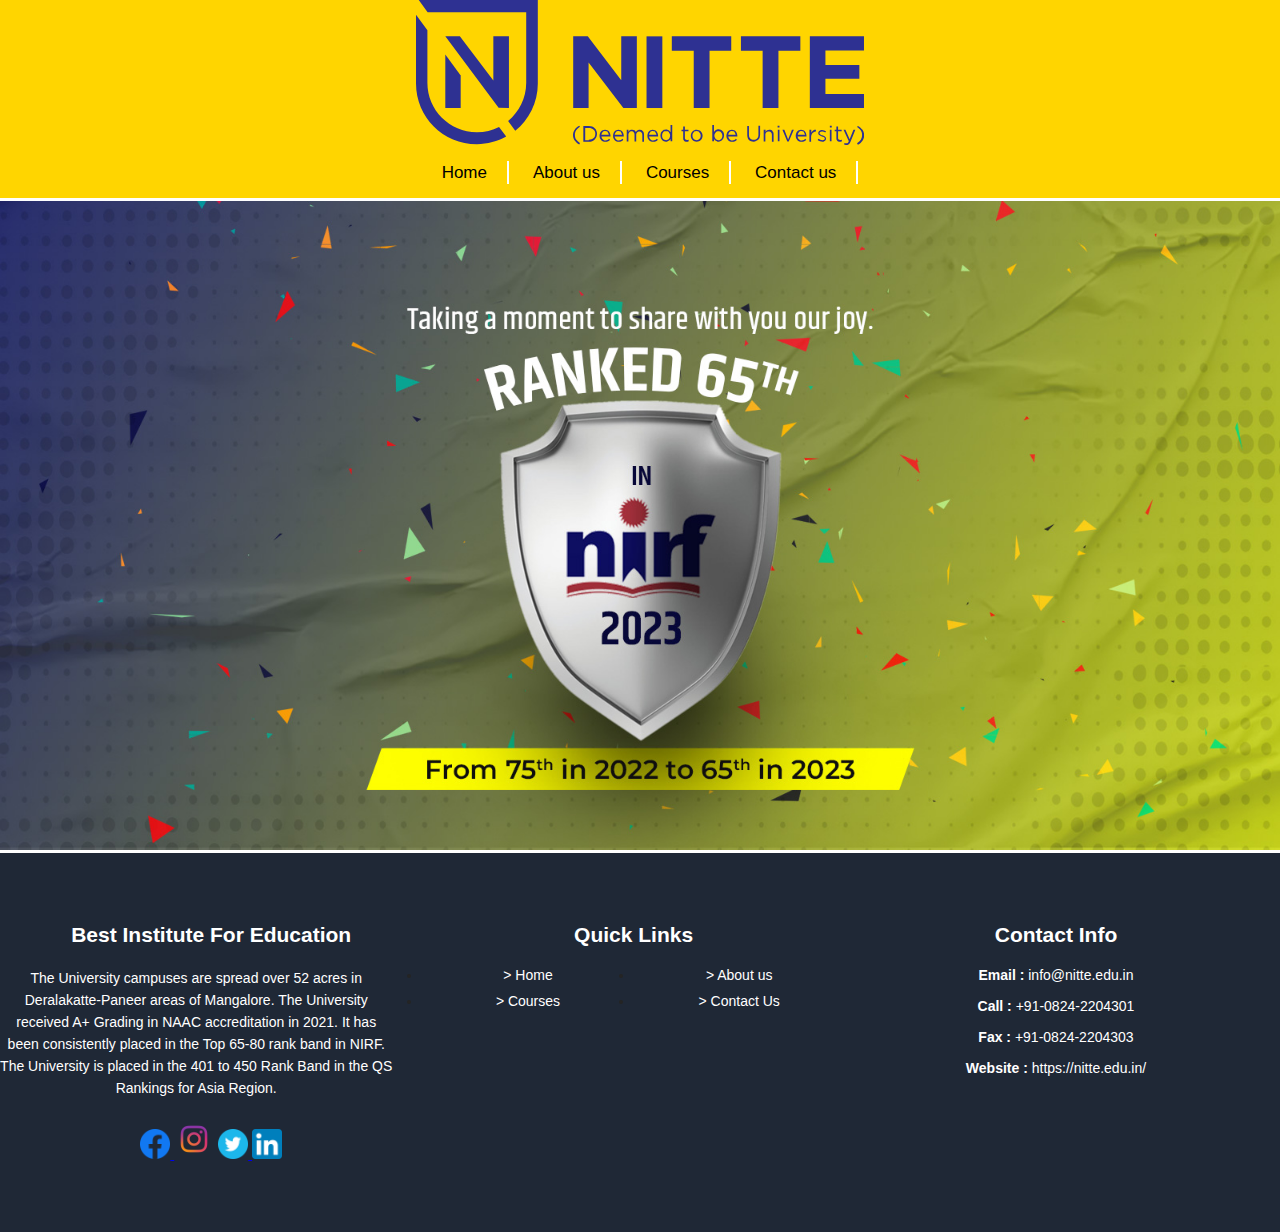
<file: index.html>
<!DOCTYPE html>
<html lang="en">
<head>
    <meta charset="UTF-8">
    <meta name="viewport" content="width=device-width, initial-scale=1.0">
    <title>Nitte Education</title>
    <link rel="stylesheet" href="style.css">
</head>
<body>
   
<div class="container">
    <img src="NITTE_Deemed_Univerity_logo.svg" class="logo">
    </div>
<nav>
    <div class="container"> 
       <a href="#">Home</a> 
       <a href="aboutus.html">About us</a> 
      <a href="cse.html">Courses</a>
       <a href="contact.html">Contact us</a> 
    </div>
 </nav>
 
<div class="slider">
    <img src="slider.jpg">
    </div>
   
   
<div class="footer">
    <div class="container">
       <div class="footer-sect">
          <h2>Best Institute For Education</h2>
          <p>The University campuses are spread over 52 acres in Deralakatte-Paneer areas of Mangalore. The University received A+ Grading in NAAC accreditation in 2021. It has been consistently placed in the Top 65-80 rank band in NIRF. The University is placed in the 401 to 450 Rank Band in the QS Rankings for Asia Region.</p>
          <a href="https://www.facebook.com/NITTEedu/"><img src="fb.png" style="width: 30px;" > </a>
          <a href="https://www.instagram.com/nitteeducation/?hl=en"><img src="intsa.png" style="width: 40px;"></a> 
         <a href="https://twitter.com/aboutnitte/status/1643841857087225856"> <img src="twitter.png" style="width: 30px;"> </a>
        <a href="https://in.linkedin.com/school/nitteuniversity/">  <img src="linkedln.png" style="width: 30px;"> </a>

       </div>
       <div class="footer-sect">
          <h2>Quick Links</h2>
          <ul class="footer-menu">
             <li><a href="index.html"> > Home</a></li>
             <li><a href="aboutus.html"> > About us</a></li>
            
             <li><a href="cse.html"> > Courses</a></li>
             <li><a href="#"> > Contact Us</a></li>
          </ul>
       </div>
       <div class="footer-sect">
          <h2>Contact Info</h2>
          <ul class="footer-contact">
             <li><b>Email :</b> info@nitte.edu.in </li>
             <li><b>Call :</b> +91-0824-2204301</li>
             <li><b>Fax :</b> +91-0824-2204303 </li>
             <li><b>Website :</b> https://nitte.edu.in/ </li>
          </ul>
       </div>
    </div>
 </div>
 </body>
 </html>
 
</body>
</html>
</file>
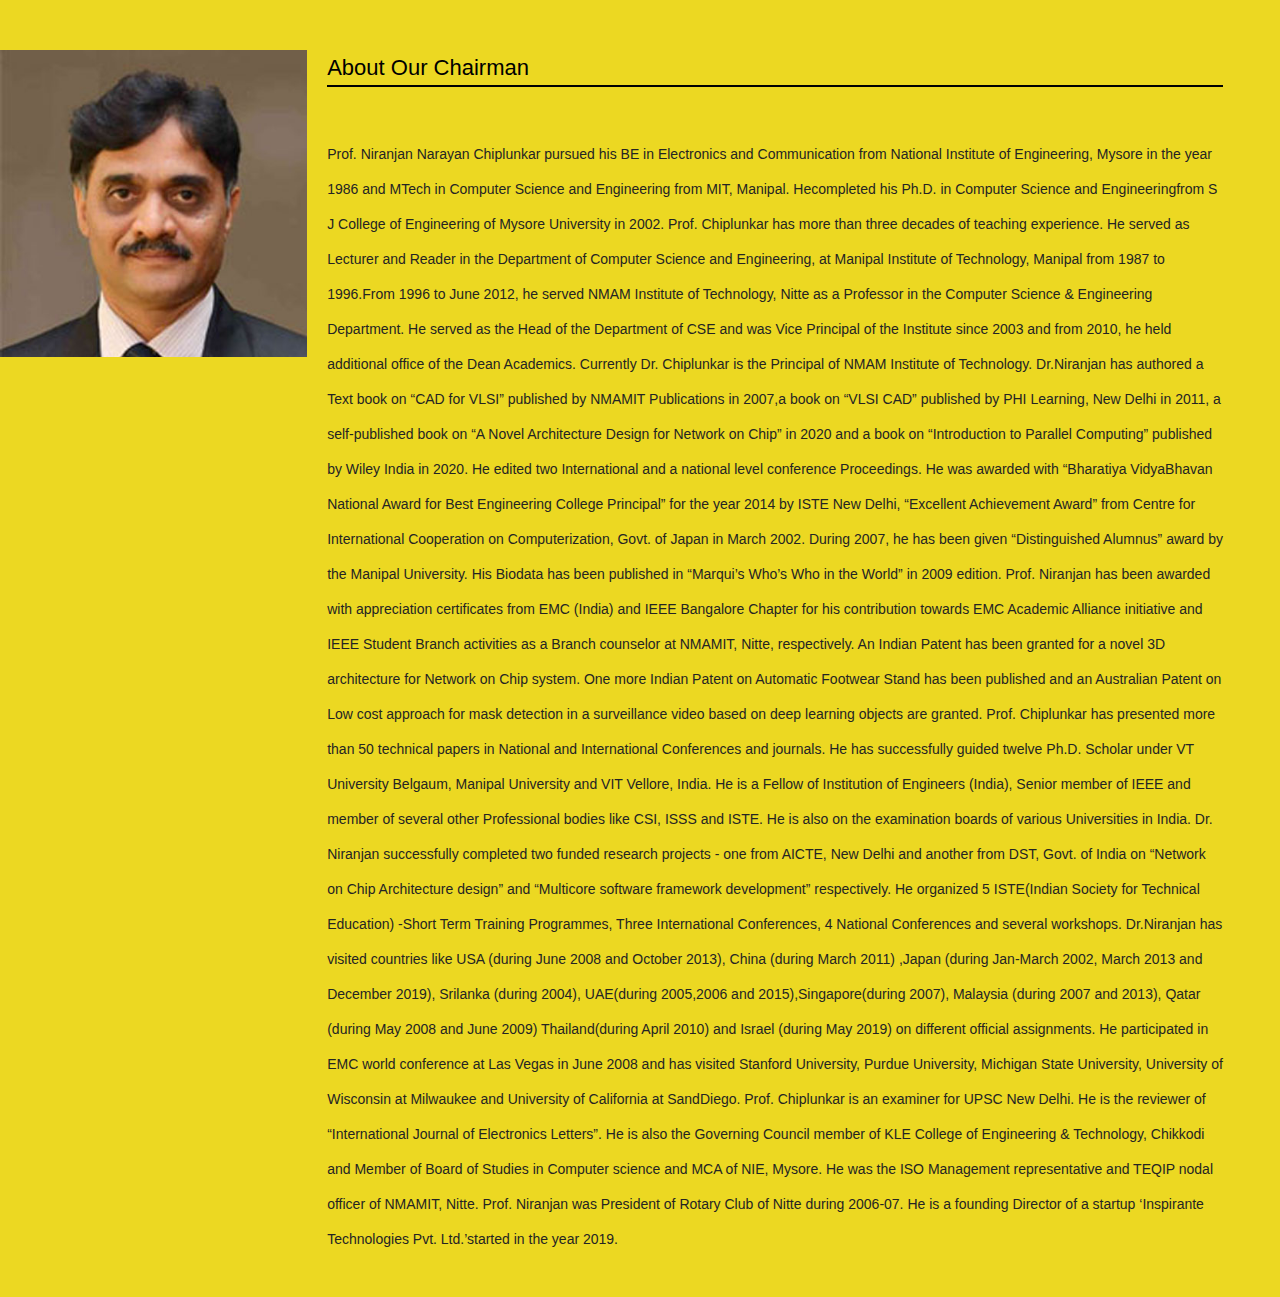
<file: aboutus.html>
<!DOCTYPE html>
<html lang="en">
<head>
    <meta charset="UTF-8">
    <meta name="viewport" content="width=device-width, initial-scale=1.0">
    <title>About Us </title>
    <link rel="stylesheet" href="style.css">
</head>
<body>
   

<div class="main-section about-us" style="background-color: #ecd822" >
    <img src="principal.jpg" >
    <div>
       <h2 class="heading">About Our Chairman</h2>
       <p> Prof. Niranjan Narayan Chiplunkar pursued his BE in Electronics and Communication from National Institute of Engineering, Mysore in the year 1986 and MTech in Computer Science and Engineering from MIT, Manipal. Hecompleted his Ph.D. in Computer Science and Engineeringfrom S J College of Engineering of Mysore University in 2002.

        Prof. Chiplunkar has more than three decades of teaching experience. He served as Lecturer and Reader in the Department of Computer Science and Engineering, at Manipal Institute of Technology, Manipal from 1987 to 1996.From 1996 to June 2012, he served NMAM Institute of Technology, Nitte as a Professor in the Computer Science & Engineering Department. He served as the Head of the Department of CSE and was Vice Principal of the Institute since 2003 and from 2010, he held additional office of the Dean Academics. Currently Dr. Chiplunkar is the Principal of NMAM Institute of Technology.
        
        Dr.Niranjan has authored a Text book on “CAD for VLSI” published by NMAMIT Publications in 2007,a book on “VLSI CAD” published by PHI Learning, New Delhi in 2011, a self-published book on “A Novel Architecture Design for Network on Chip” in 2020 and a book on “Introduction to Parallel Computing” published by Wiley India in 2020. He edited two International and a national level conference Proceedings. He was awarded with “Bharatiya VidyaBhavan National Award for Best Engineering College Principal” for the year 2014 by ISTE New Delhi, “Excellent Achievement Award” from Centre for International Cooperation on Computerization, Govt. of Japan in March 2002. During 2007, he has been given “Distinguished Alumnus” award by the Manipal University. His Biodata has been published in “Marqui’s Who’s Who in the World” in 2009 edition. Prof. Niranjan has been awarded with appreciation certificates from EMC (India) and IEEE Bangalore Chapter for his contribution towards EMC Academic Alliance initiative and IEEE Student Branch activities as a Branch counselor at NMAMIT, Nitte, respectively. An Indian Patent has been granted for a novel 3D architecture for Network on Chip system. One more Indian Patent on Automatic Footwear Stand has been published and an Australian Patent on Low cost approach for mask detection in a surveillance video based on deep learning objects are granted.
        
        Prof. Chiplunkar has presented more than 50 technical papers in National and International Conferences and journals. He has successfully guided twelve Ph.D. Scholar under VT University Belgaum, Manipal University and VIT Vellore, India. He is a Fellow of Institution of Engineers (India), Senior member of IEEE and member of several other Professional bodies like CSI, ISSS and ISTE. He is also on the examination boards of various Universities in India.
        
        Dr. Niranjan successfully completed two funded research projects - one from AICTE, New Delhi and another from DST, Govt. of India on “Network on Chip Architecture design” and “Multicore software framework development” respectively. He organized 5 ISTE(Indian Society for Technical Education) -Short Term Training Programmes, Three International Conferences, 4 National Conferences and several workshops.
        
        Dr.Niranjan has visited countries like USA (during June 2008 and October 2013), China (during March 2011) ,Japan (during Jan-March 2002, March 2013 and December 2019), Srilanka (during 2004), UAE(during 2005,2006 and 2015),Singapore(during 2007), Malaysia (during 2007 and 2013), Qatar (during May 2008 and June 2009) Thailand(during April 2010) and Israel (during May 2019) on different official assignments. He participated in EMC world conference at Las Vegas in June 2008 and has visited Stanford University, Purdue University, Michigan State University, University of Wisconsin at Milwaukee and University of California at SandDiego.
        
        Prof. Chiplunkar is an examiner for UPSC New Delhi. He is the reviewer of “International Journal of Electronics Letters”. He is also the Governing Council member of KLE College of Engineering & Technology, Chikkodi and Member of Board of Studies in Computer science and MCA of NIE, Mysore. He was the ISO Management representative and TEQIP nodal officer of NMAMIT, Nitte. Prof. Niranjan was President of Rotary Club of Nitte during 2006-07. He is a founding Director of a startup ‘Inspirante Technologies Pvt. Ltd.’started in the year 2019.</p>
    </div>
 </div>
 
</body>
</html>
</file>
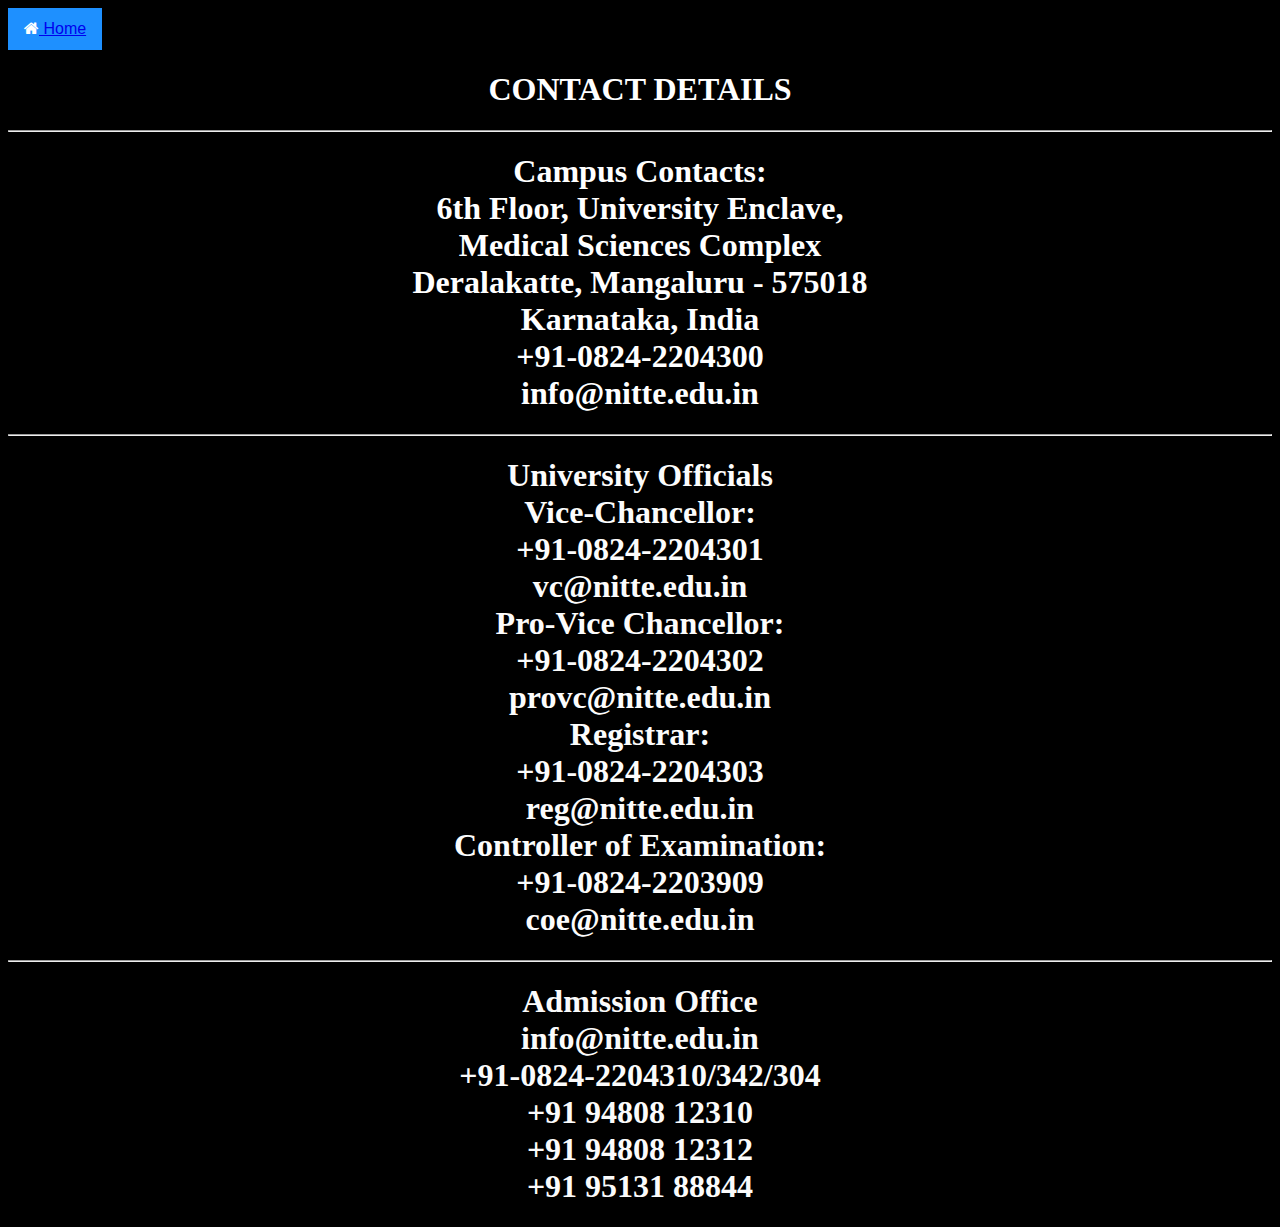
<file: contact.html>
<!DOCTYPE html>
<html>
    <head><meta name="viewport" content="width=device-width, initial-scale=1">
        <!-- Add icon library -->
        <link rel="stylesheet" href="https://cdnjs.cloudflare.com/ajax/libs/font-awesome/4.7.0/css/font-awesome.min.css"></head>
    <title> contact </title>
    <style>.btn {
        background-color: DodgerBlue;
        border: none;
        color: white;
        padding: 12px 16px;
        font-size: 16px;
        cursor: pointer;
      }
      
      /* Darker background on mouse-over */
      .btn:hover {
        background-color: RoyalBlue;
      }</style>
    <body style="background-color:rgb(0, 0, 0);"></body>
    <button class="btn"><i class="fa fa-home"></i><a href="index.html"> Home </a></button>
        <center>
            <h1 style="color:rgb(255, 255, 255);"> CONTACT DETAILS </h1> <hr>

            <h1 style="color:rgb(255, 255, 255);">  Campus Contacts: <br>
                6th Floor, University Enclave, <br>
                Medical Sciences Complex <br>
                Deralakatte, Mangaluru - 575018 <br>
                Karnataka, India <br>
                
                +91-0824-2204300 <br>
                info@nitte.edu.in <br>
            </h1> <hr>
<h1 style="color:rgb(252, 252, 252);">
    University Officials <br>

<b>  Vice-Chancellor: </b> <br> 
+91-0824-2204301 <br>
vc@nitte.edu.in <br>
<b>   Pro-Vice Chancellor: </b> <br>
+91-0824-2204302 <br>
provc@nitte.edu.in <br>
<b> Registrar: </b> <br>
+91-0824-2204303 <br>
reg@nitte.edu.in <br>
<b> Controller of Examination: </b> <br>
+91-0824-2203909 <br>
coe@nitte.edu.in <br>
</h1> <hr>
<h1 style="color:rgb(251, 251, 251);">Admission Office <br>
    info@nitte.edu.in <br>
    
    +91-0824-2204310/342/304 <br>
    +91 94808 12310 <br>
    +91 94808 12312 <br>
    
    +91 95131 88844 <br>
</h1>
        </center>
        
    </body>
</html>
</file>
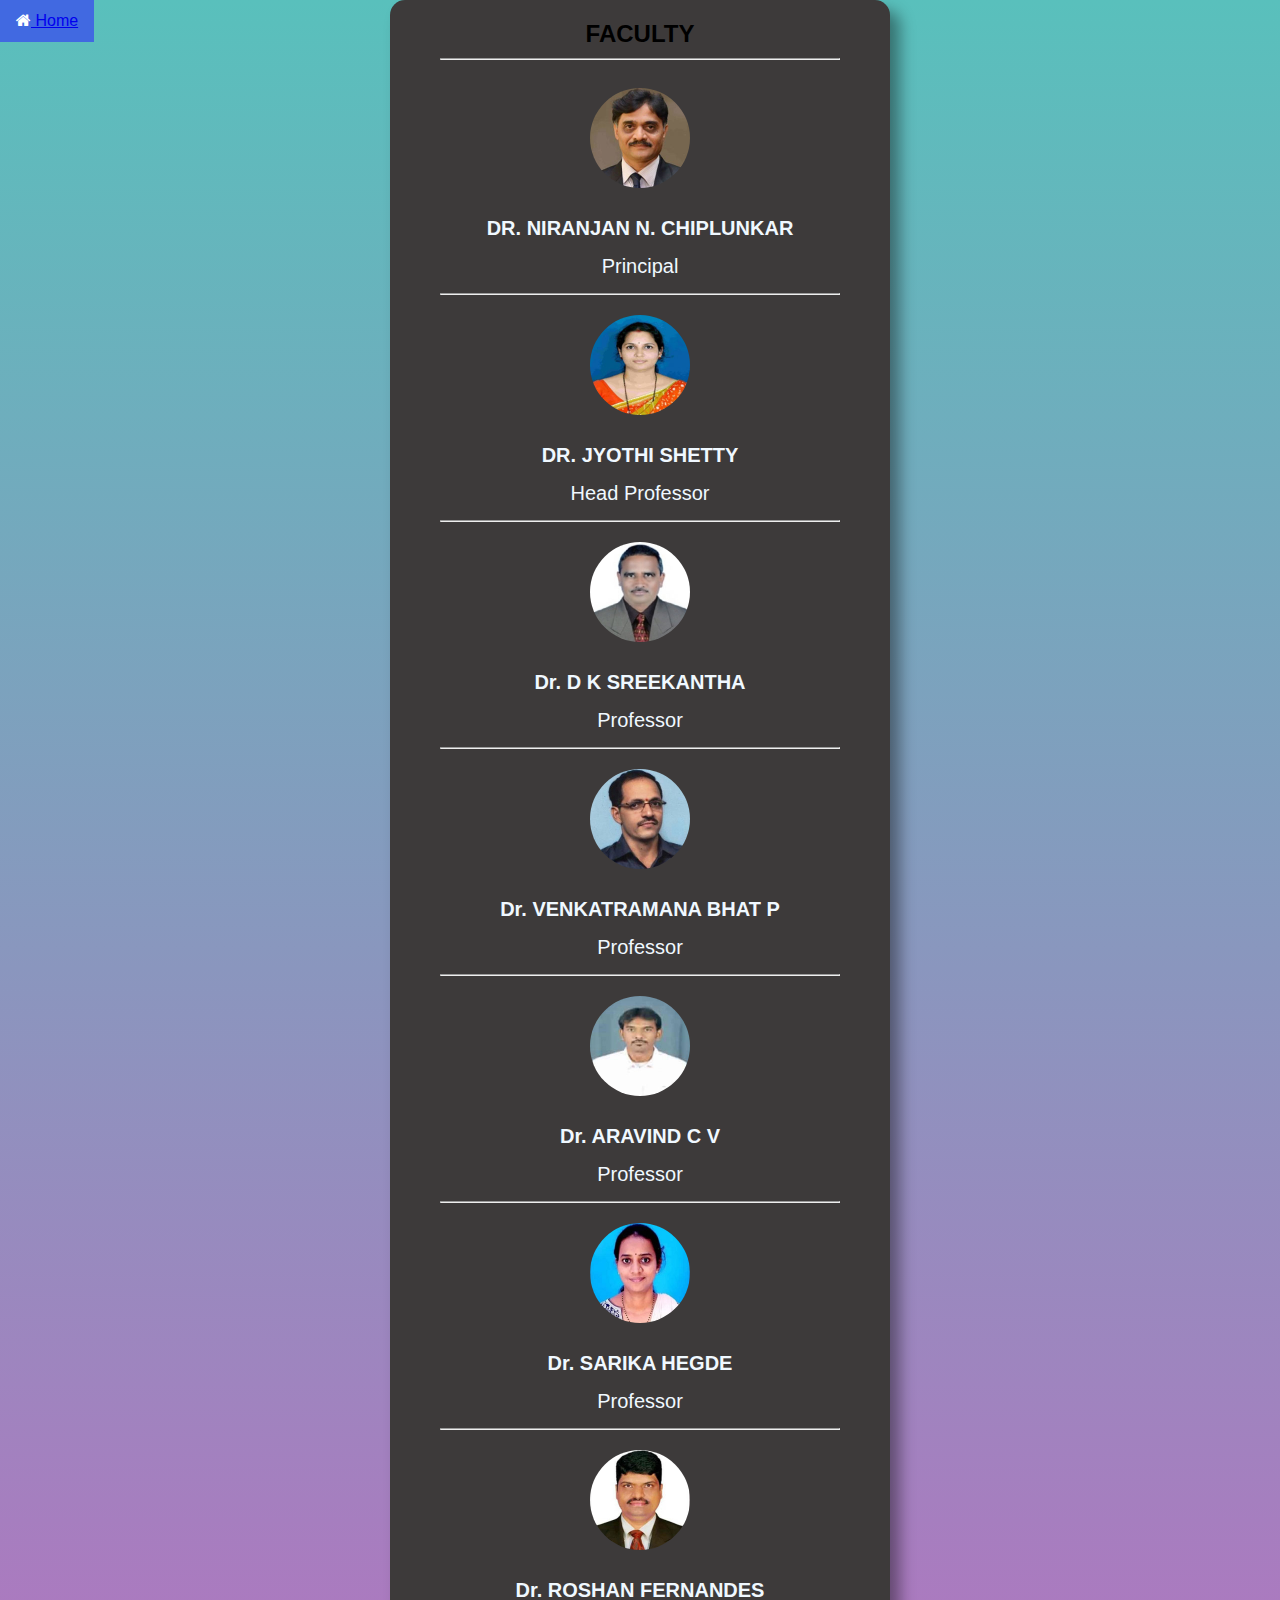
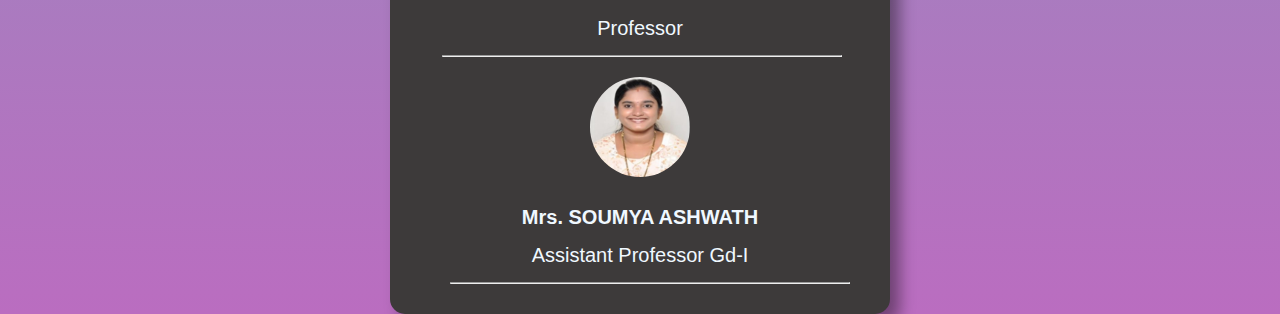
<file: cse.html>
<!DOCTYPE html>
<html lang="en">
<head>
    <meta charset="UTF-8">
    <meta name="viewport" content="width=device-width, initial-scale=1.0">
    <link rel="stylesheet" href="https://cdnjs.cloudflare.com/ajax/libs/font-awesome/4.7.0/css/font-awesome.min.css">
    <meta name="viewport" content="width=device-width, initial-scale=1">
<!-- Add icon library -->
<link rel="stylesheet" href="https://cdnjs.cloudflare.com/ajax/libs/font-awesome/4.7.0/css/font-awesome.min.css">
    <title> FACULTY </title>
</head>
<style>
    .btn {
  background-color: DodgerBlue;
  border: none;
  color: white;
  padding: 12px 16px;
  font-size: 16px;
  cursor: pointer;
  position: absolute; top:0;left:0;
}

/* Darker background on mouse-over */
.btn:hover {
  background-color: RoyalBlue;
}
/* Google Font */
@import url('https://fonts.googleapis.com/css2?family=Noto+Sans:wght@700&family=Poppins:wght@400;500;600&display=swap');
*{
    margin: 0;
    padding: 0;
    box-sizing: border-box;
    font-family: "Poppins", sans-serif;
}
body{
    display: flex;
    justify-content: center;
    align-items: center;
    min-height: 100vh;
    background: linear-gradient(#59c0bc 0%, #ba6dc0 100%);
}
.wrapper{
    background: #3d3a3a;
    width: 500px;
    border-radius: 15px;
    padding: 20px;
    box-shadow: 10px 10px 15px rgba(0, 0, 0, 0.4);
}
h2{
    text-align: center;
}
hr{
    width: 400px;
    margin: 10px auto;
}
.members{
    display: flow-root;
}
.team-mem{
    margin: 8px;
}
img{
    width: 100px;
    height: 100px;
    border-radius: 50%;
    margin: 10px;
}
h4,p{
    text-align: center;
    font-size: 20px;
    margin: 15px;
    color: aliceblue;
}
</style>
<body>
    <button class="btn"><i class="fa fa-home"></i><a href="index.html"> Home </a></button>
    <div class="wrapper">
        <h2> FACULTY </h2>
        <hr>
        <div class="members">
            <div class="team-mem">
                <center> <img src="1.jpg"> </center> 
                <h4>DR. NIRANJAN N. CHIPLUNKAR</h4>
                <p>Principal</p> <hr>
            </div>
            <div class="team-mem">
                <center>  <img src="2.jpg"> </center> 
                <h4>DR. JYOTHI SHETTY</h4>
                <p>Head Professor</p> <hr>
            </div>
            <div class="team-mem">
                <center>  <img src="3.jpg"> </center> 
                <h4> Dr. D K SREEKANTHA</h4>
                <p>Professor</p> <hr>
            </div>
            <div class="team-mem">
                <center>  <img src="4.jpg"> </center> 
                <h4>Dr. VENKATRAMANA BHAT P</h4>
                <p>Professor</p> <hr>
                <div class="team-mem">
                    <center>  <img src="5.jpg"> </center> 
                    <h4>Dr. ARAVIND C V</h4>
                    <p>Professor</p> <hr>
                    <div class="team-mem">
                        <center>  <img src="6.jpg"> </center> 
                        <h4>Dr. SARIKA HEGDE</h4>
                        <p>Professor</p> <hr>
                        <div class="team-mem">
                            <center>  <img src="7.jpg"> </center> 
                            <h4> Dr. ROSHAN FERNANDES</h4>
                            <p>Professor</p> <hr>
                            <div class="team-mem">
                                <center>   <img src="8.jpg"> </center> 
                                <h4>Mrs. SOUMYA ASHWATH</h4>
                                <p>Assistant Professor Gd-I</p> <hr>
                            </div>
                        </div>
                    </div>
                </div>
            </div>
        </div>
    </div>
 </div> 
</body>
</html>
</file>
<file: style.css>
* {
    margin:0px;
    padding:0px;
}
html, body {
    font-family:  Helvetica, sans-serif;
    font-size: 14px;
    color: #242424;
}
.container {
    text-align: center;
  background-color: #ffd500;
  
 
}
.main-section {
    width: 100%;
    float: left;
    padding:50px 0px 40px 0px;
}
.heading {
    font-size: 22px;
    font-weight: 500;
    border-bottom: 2px solid #000000;
    margin-bottom:50px;
    color: #000000;
}

.logo {
    width:35%;
    height: 30%;
}

 
nav {
    width: 100%;
    float: left;
    background: #ffd500;
    padding:15px 0px;
}
nav a {
    color: #000000;
    text-decoration: none;
    font-size: 17px;
    border-right: 2px solid #ffffff;
    padding:2px 20px;
}

.slider img {
  border-top: 3px solid rgb(255, 255, 255);
    width:100%;
}

 
.about-us img {
    width:24%;
    float:left;
   
}
.about-us div {
    width:70%;
    margin-left:20px;
    float:left;
    line-height:35px;
   
   
}

.footer {
    background-color:#1f2836;
    padding:70px 0px;
    width:100%;
    float:left;
}
.footer-sect {
    width:33%;
    float:left;
}
.footer-sect h2 {
    color:#fff;
    margin-bottom: 20px;
}
.footer-sect p {
    color: #fff;
    line-height: 22px;
    padding:0px 30px 20px 0px;
}
.footer-menu li {
    width: 50%;
    float: left;
    margin-bottom: 10px;
}
.footer-menu li a {
    color:#fff;
    text-decoration: none;
}
.footer-contact li {
    margin-bottom:15px;
    list-style: none;
    color: #fff;
}
</file>
